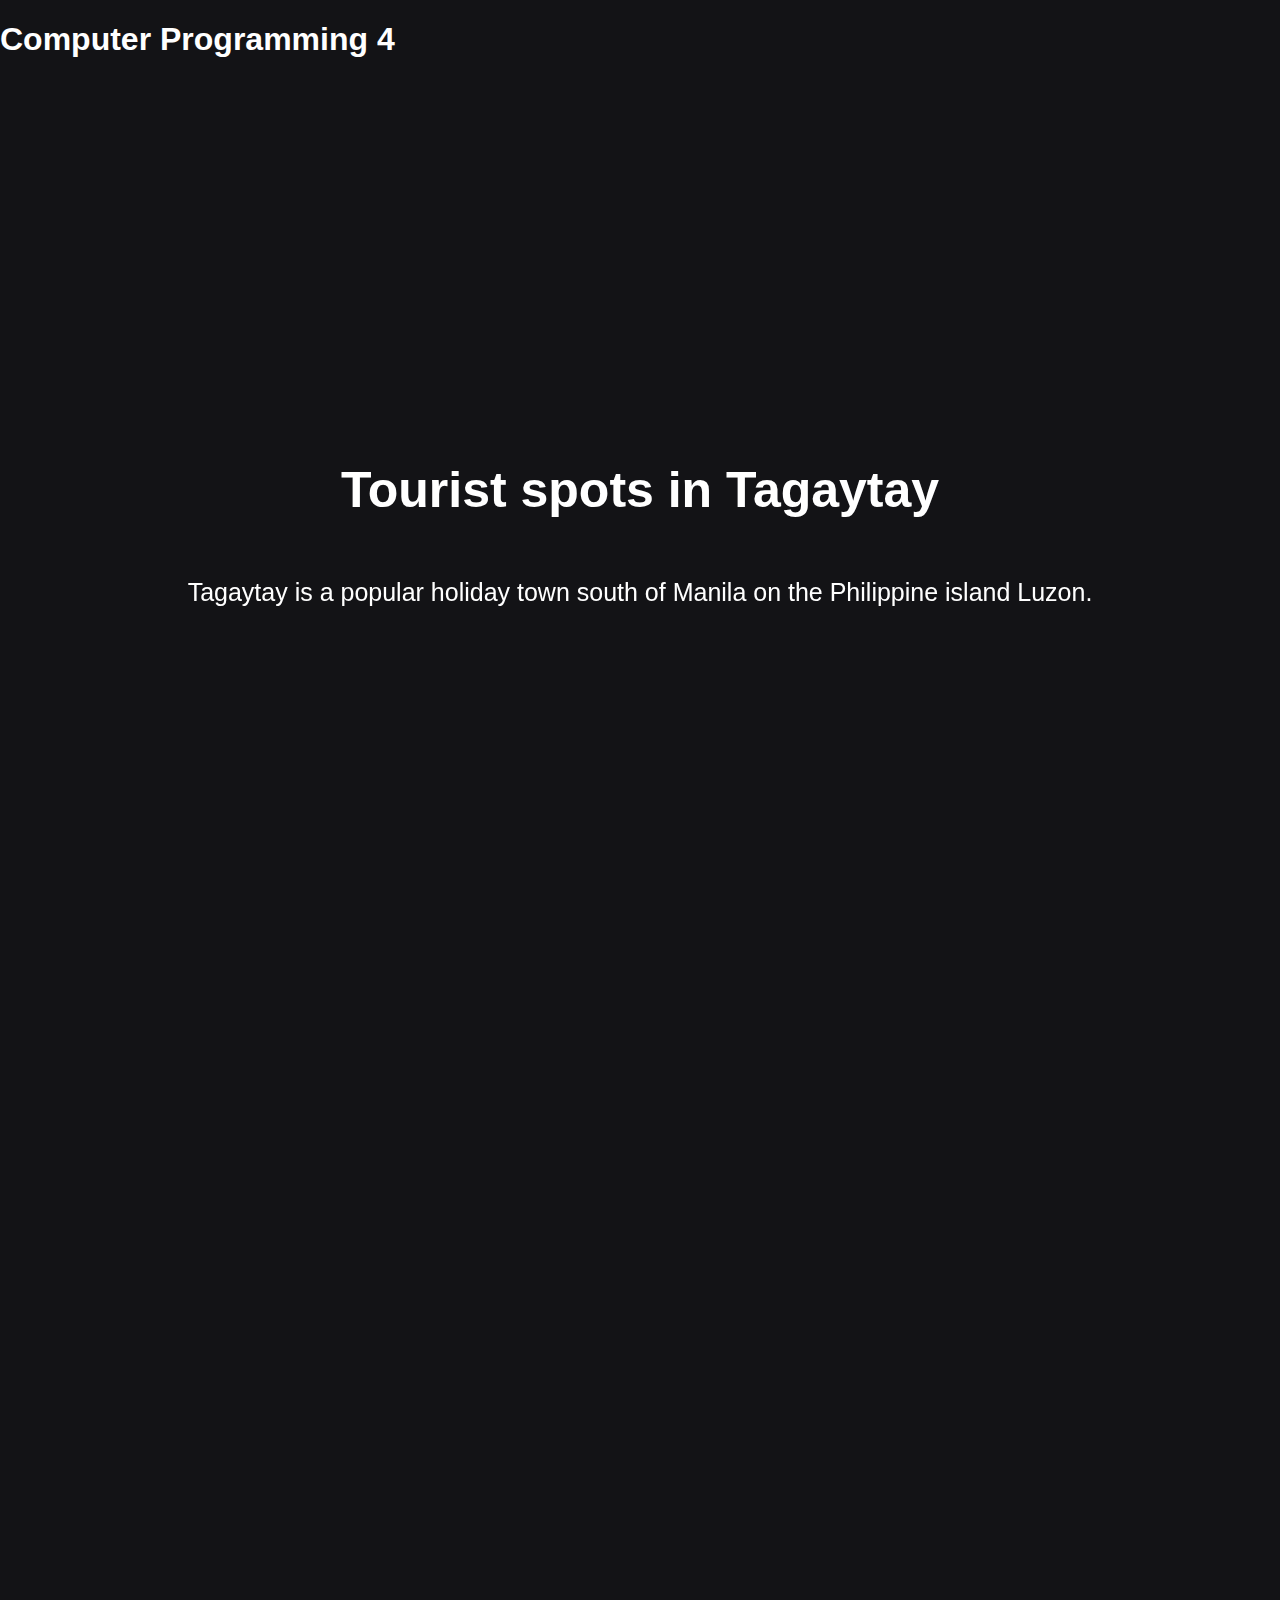
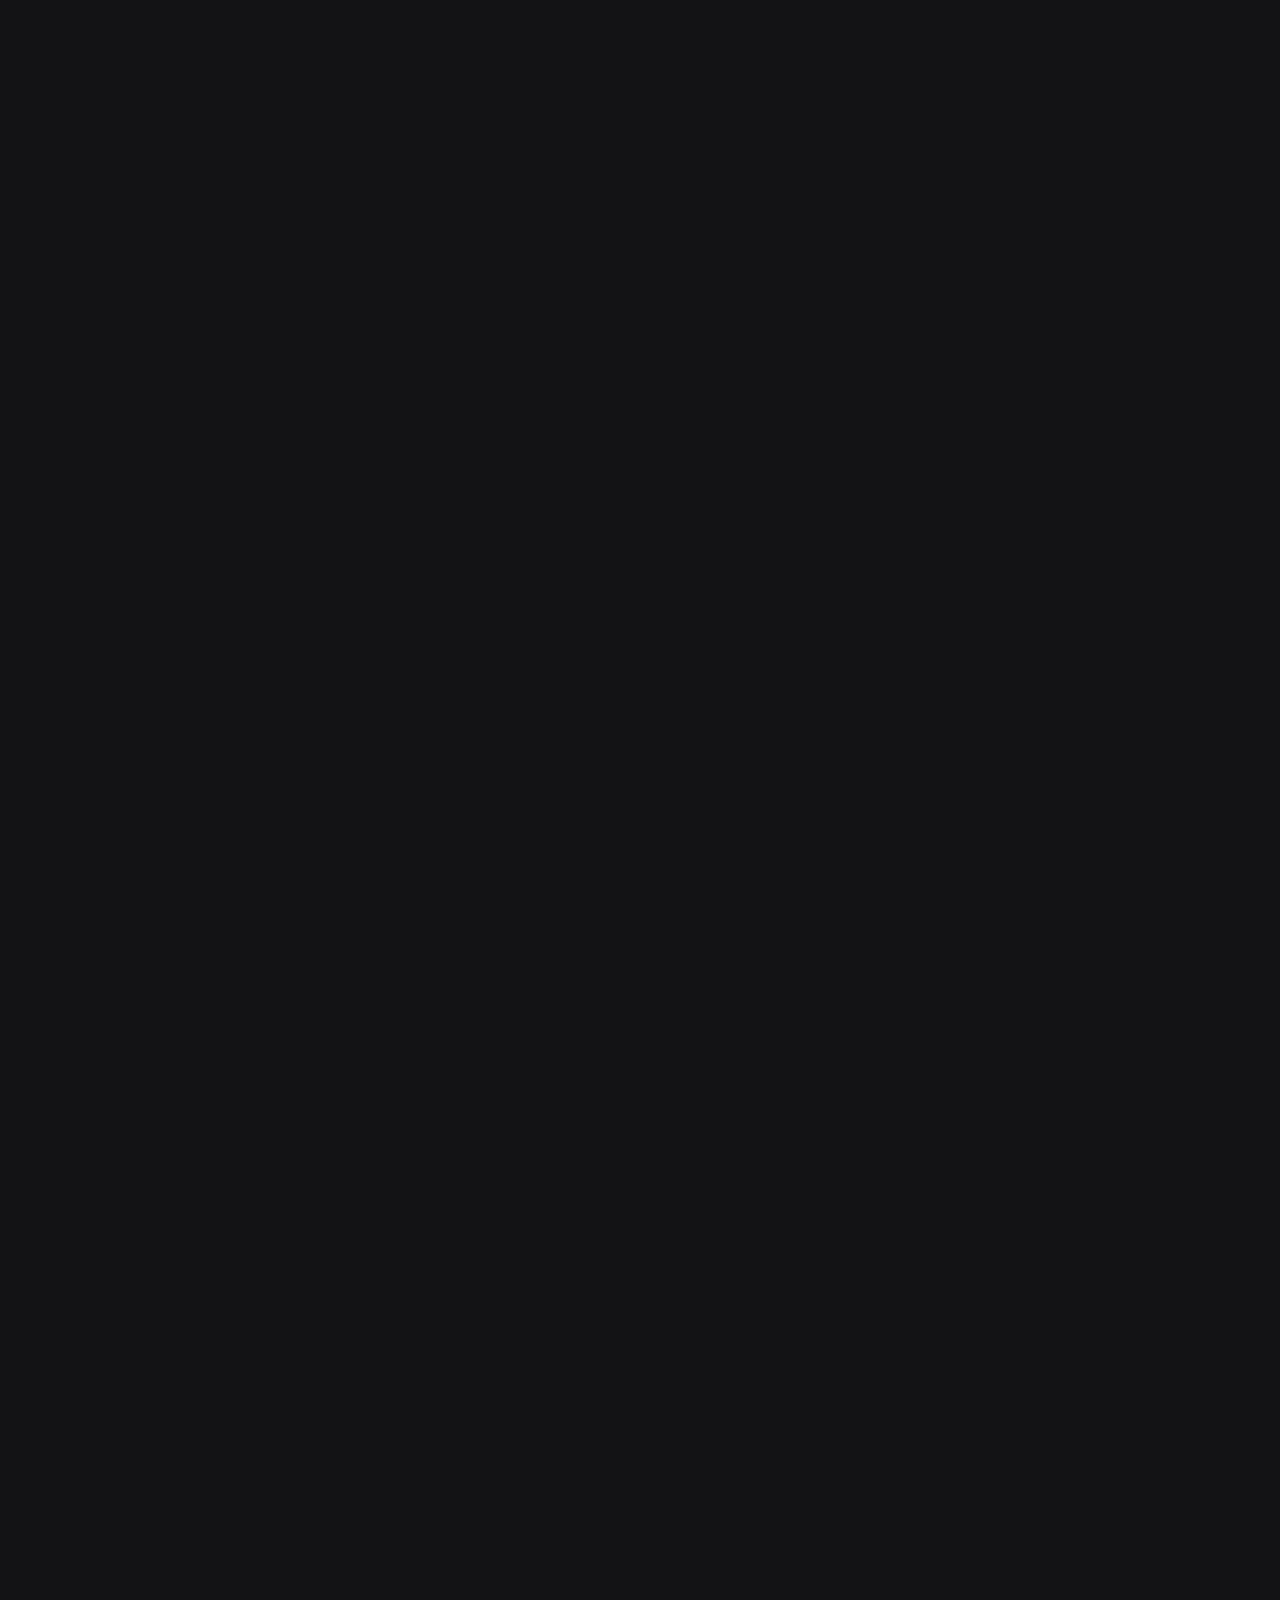
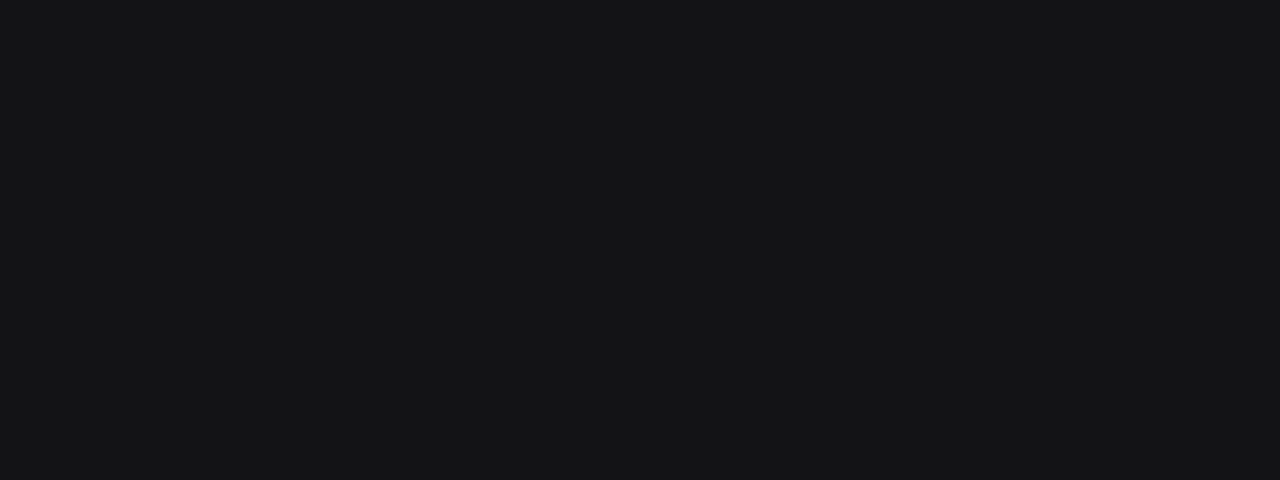
<file: comprog PETA/index.html>
<!DOCTYPE html>
<html lang="en">
<head>
    <meta charset="UTF-8">
    <meta http-equiv="X-UA-Compatible" content="IE=edge">
    <meta name="viewport" content="width=device-width, initial-scale=1.0">
    <title>Introduction</title>

    <link rel="stylesheet" href="style.css">
    <script defer src="app.js"></script>
</head>
<body>
    <h1>Computer Programming 4</h1>
        <section class="hidden">
            <h1> Tourist spots in Tagaytay</h1>
            <p>Tagaytay is a popular holiday town south of Manila on the Philippine island Luzon.</p>

        </section> 

        <section class="hidden"> 
            <h2>Tagaytay is known for</h2>
            <p> its mild climate, it sits on a ridge above Taal Volcano Island, 
                an active volcano surrounded by Taal Lake. 
            </p>
        </section>

        <section class="hidden"> 
             <h2> Tagaytay has lot of Tourist spots </h2>
              <p>click <a href="index2.html" target="_blank"> here</a> to see</p>
        </section>

        <section class="hidden">
              <h1>Flores, Peter Dan T. is the one who created this website</h1>
              <h2>Abuacan, Rymon Andrei. is the one who provided the contents</h2>
            <div class="logos">
                <div class="logo hidden"> <img src="img/idea.png" alt=""> </div>
                <div class="logo hidden"> <img src="img/student.png" alt=""> </div>
                
            </div>
            
        </section>
       
  </body>
</html>
</file>
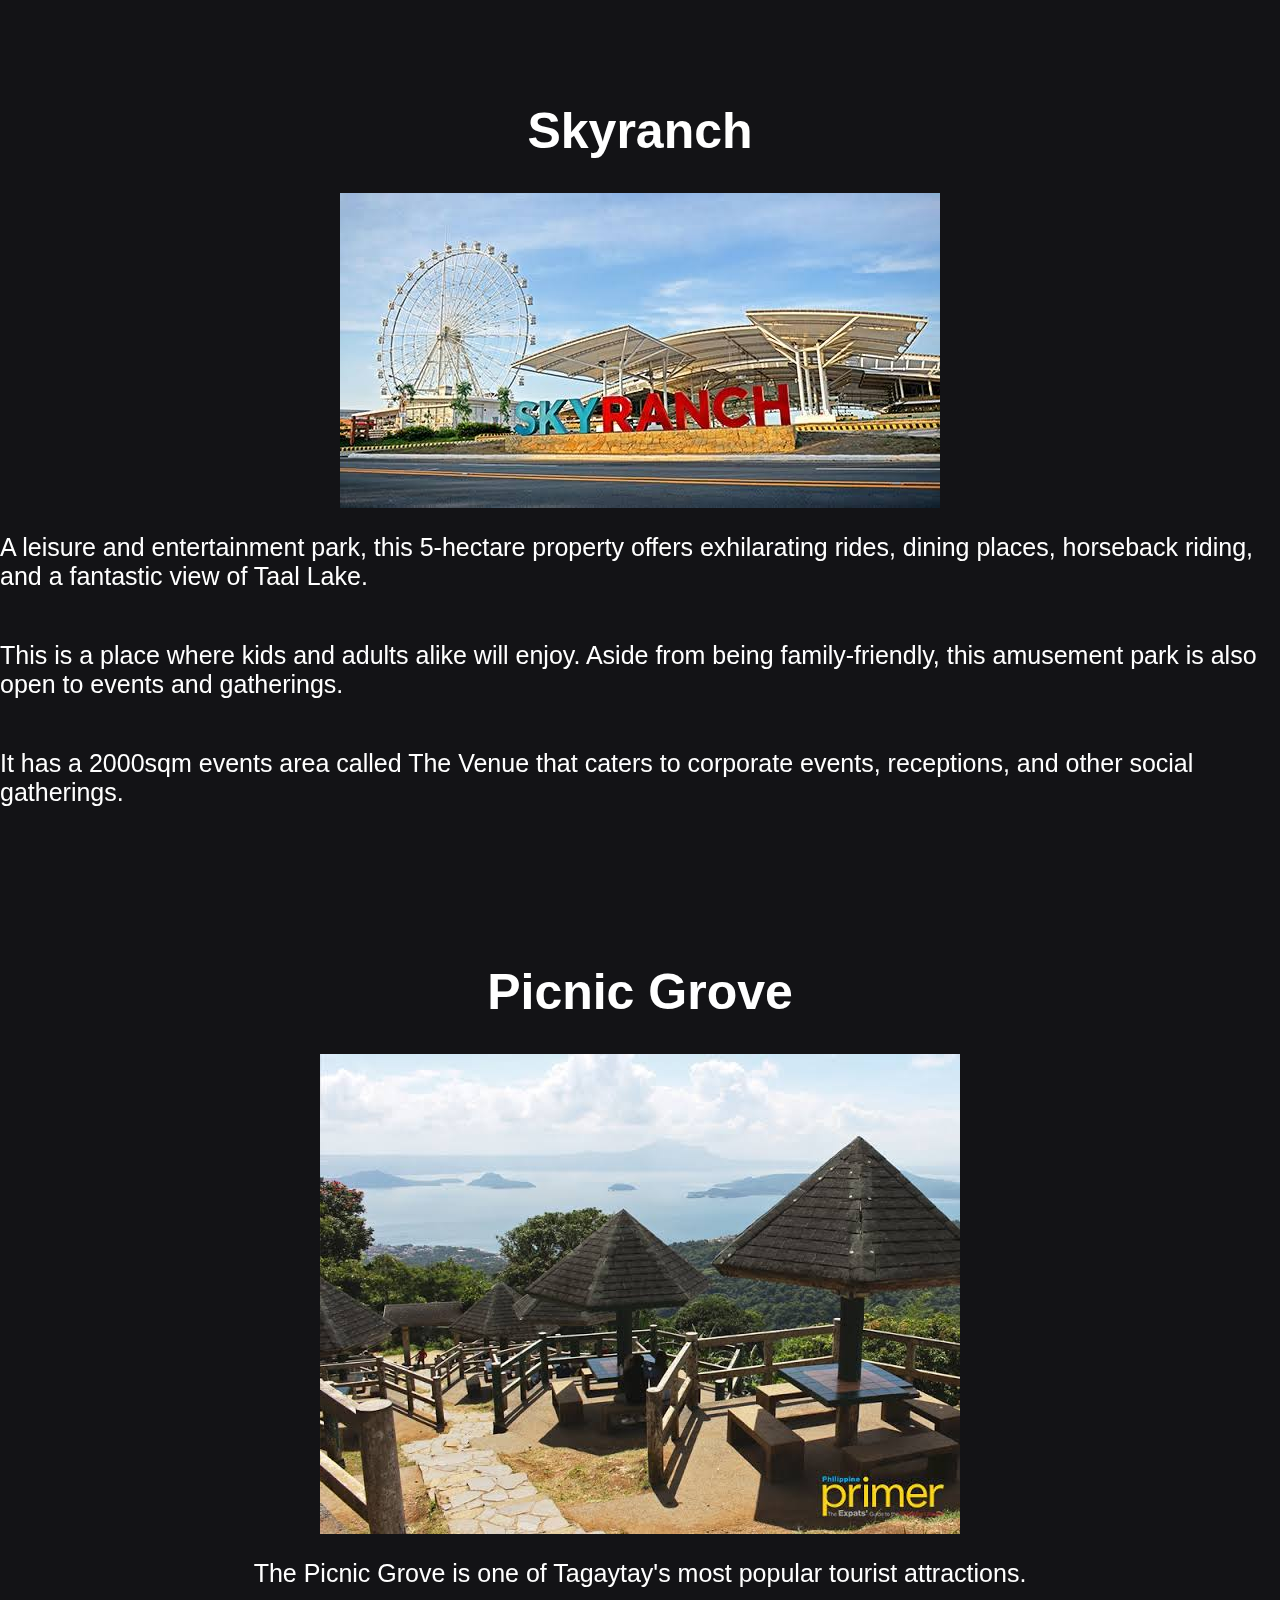
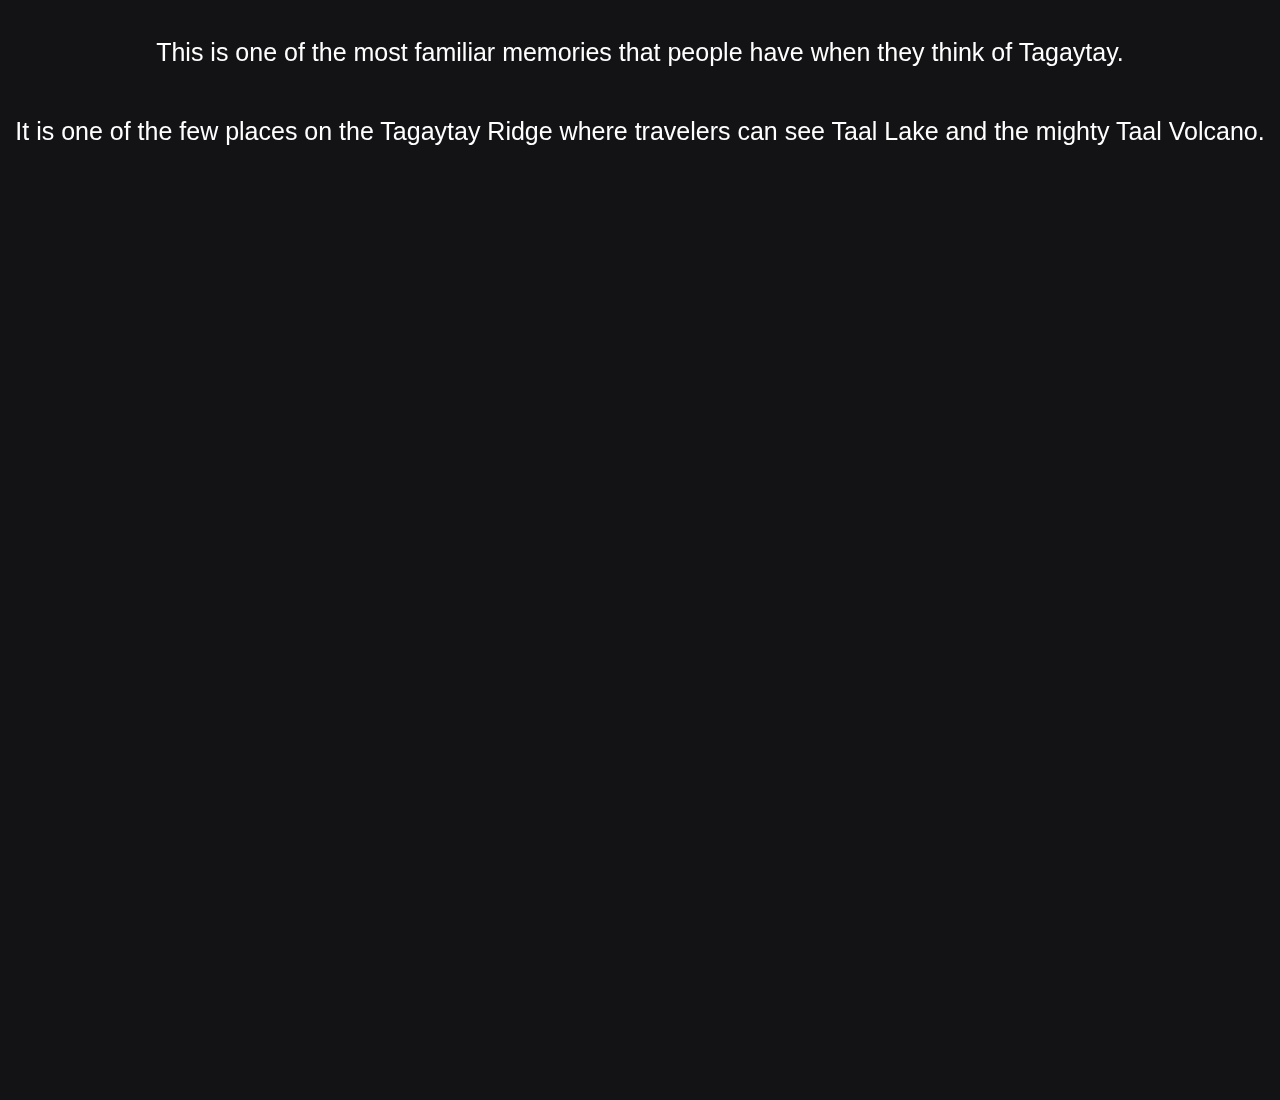
<file: comprog PETA/index2.html>
<!DOCTYPE html>
<html lang="en">
<head>
    <meta charset="UTF-8">
    <meta http-equiv="X-UA-Compatible" content="IE=edge">
    <meta name="viewport" content="width=device-width, initial-scale=1.0">
    <title>Tourist spots in Tagaytay</title>

    <link rel="stylesheet" href="style.css">
    <script defer src="app.js"></script>
</head>
<body>
    
    <section class="hidden">
        <h1>Skyranch</h1>
      <img src="img/Skyranch.jpg" alt="Skyranch">
      <p>A leisure and entertainment park, this 5-hectare property offers exhilarating rides, dining places, horseback riding, and a fantastic view of Taal Lake.</p>
       <p>This is a place where kids and adults alike will enjoy.
        Aside from being family-friendly, this amusement park is also open to events and gatherings.
    </p>
    <p>It has a 2000sqm events area called The Venue that caters to corporate events, receptions, and other social gatherings.</p>


    </section> 

    <section class="hidden"> 
         <h1> Picnic Grove</h1>
        <img src="img/picnic.jpg" alt="Skyranch">
        <p>The Picnic Grove is one of Tagaytay's most popular tourist attractions. </p>
        <p>This is one of the most familiar memories that people have when they think of Tagaytay.</p>
        <p>It is one of the few places on the Tagaytay Ridge where travelers can see Taal Lake and the mighty Taal Volcano.</p>

    </section>

    <section class="hidden">
        <h1>Taal Volcano</h1>
        <img src="img/taal.jpg" alt="Skyranch">
        <p>The scenic historic town of Taal is covered in a separate article; it was built some distance away after a volcanic eruption wiped out an older town in 1755</p>
    </section>
</body>
</html>
</file>
<file: comprog PETA/style.css>
body {
    background-color:  #131316;
    color: #ffffff;
    font-family: 'Poppins', sans-serif;
    padding: 0;
    margin: 0;
}

section {
    display: grid;
    place-items: center;
    align-content: center;
    min-height: 100vh;
    font-size: 25px;
}

.hidden {
opacity: 0;
filter: blur(5px);
transform: translateX(-100%);
transition: all 1s;
}

.show{
opacity: 1;
filter: blur(0);
transform: translateX(0);
}

.logos {
    display: flex;
}
</file>
